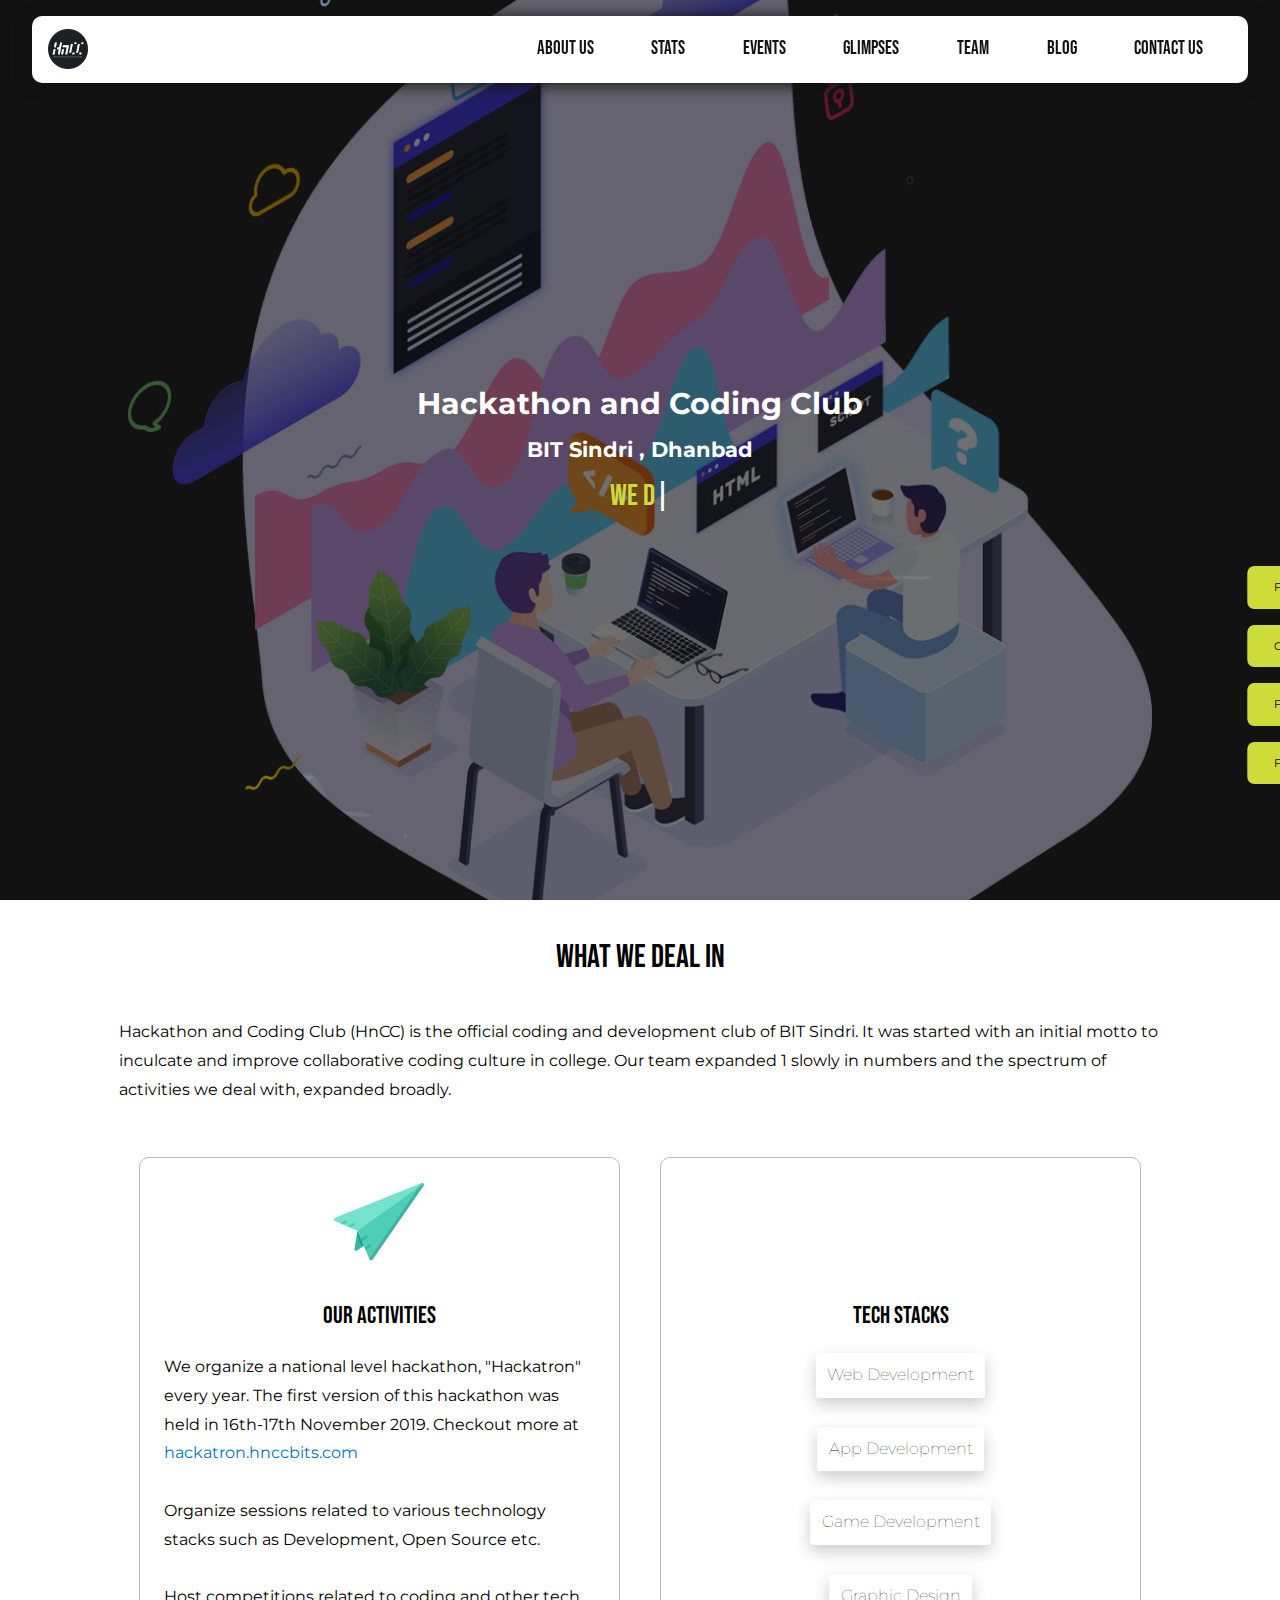
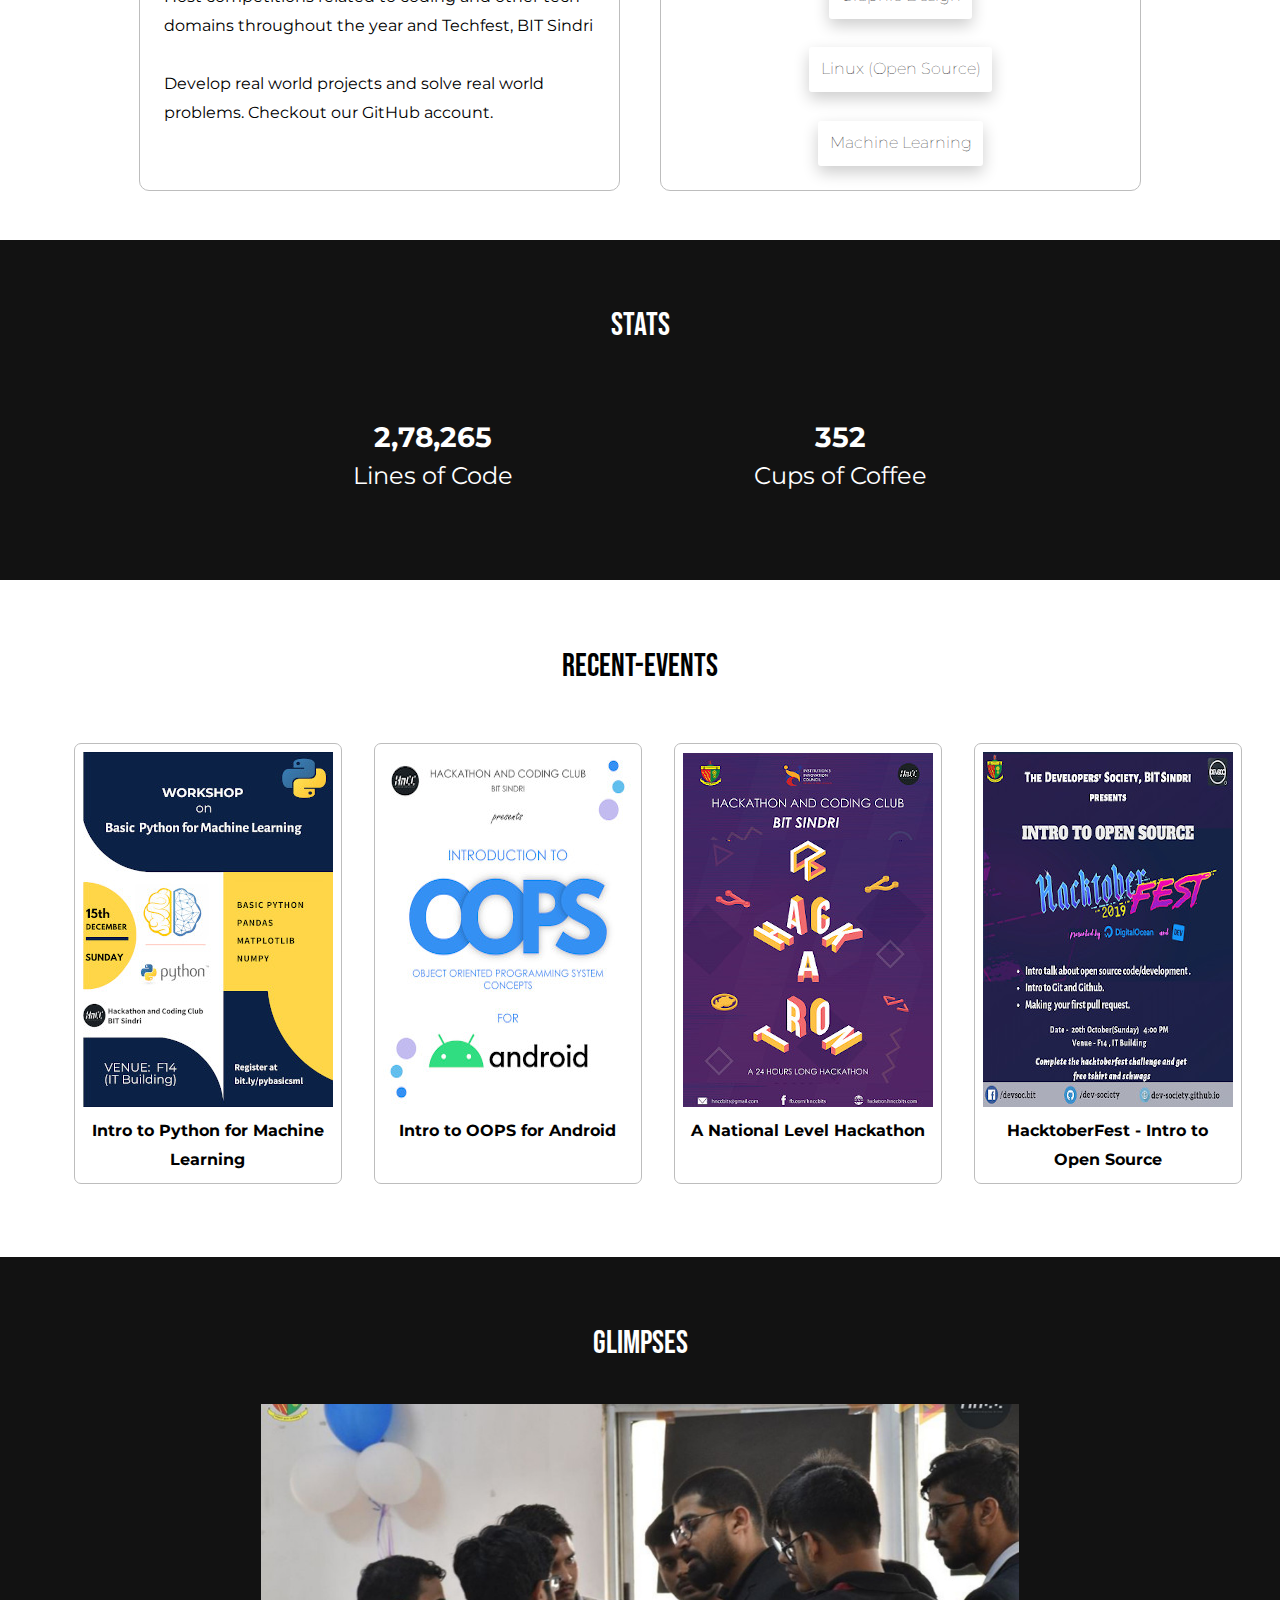
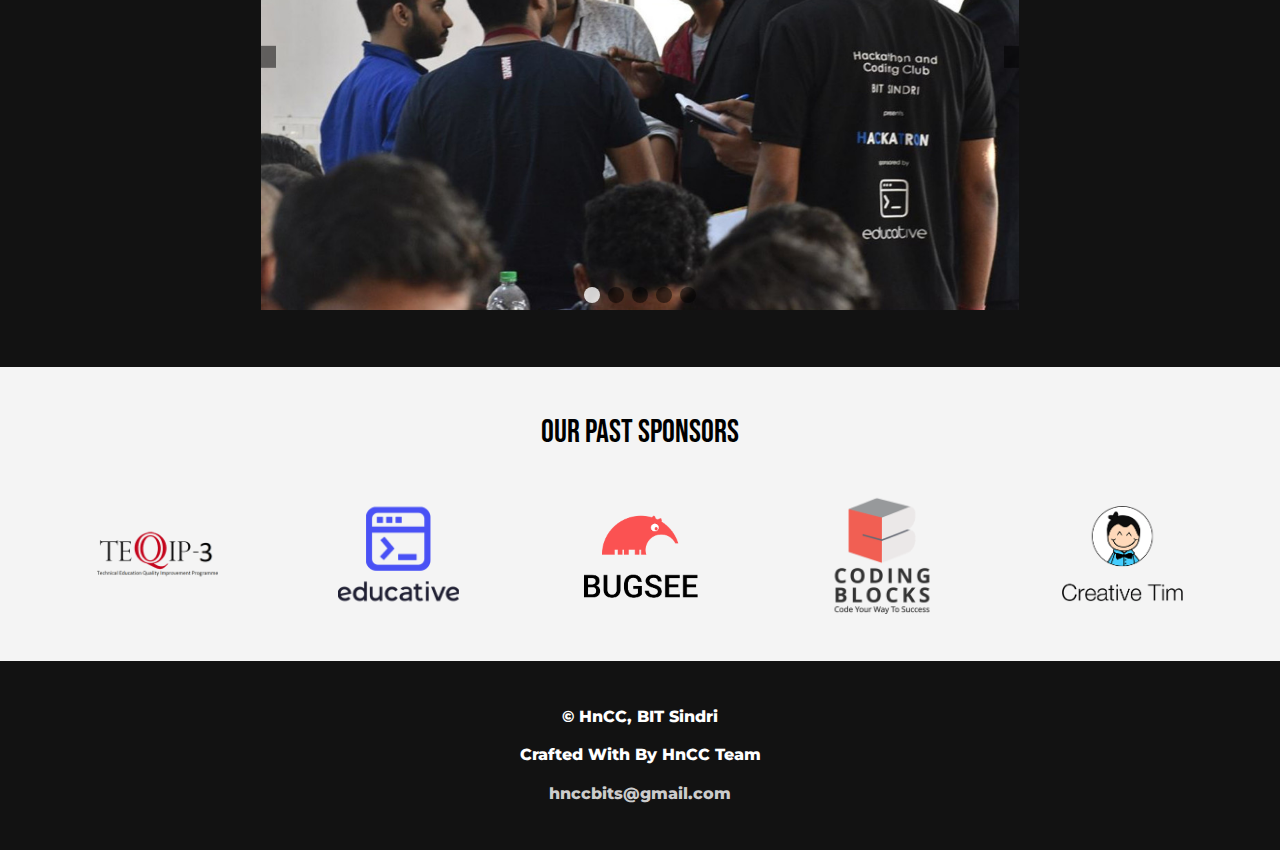
<file: index.html>
<!DOCTYPE html>
<html lang="en">
    <head>
        <meta charset="UTF-8" />
        <meta name="viewport" content="width=device-width, initial-scale=1.0" />
        <title>HnCC | BIT Sindri</title>
        <link
            rel="stylesheet"
            href="https://cdnjs.cloudflare.com/ajax/libs/font-awesome/5.13.0/css/all.min.css"
            integrity="sha256-h20CPZ0QyXlBuAw7A+KluUYx/3pK+c7lYEpqLTlxjYQ="
            crossorigin="anonymous"
        />
        <link
            href="https://fonts.googleapis.com/css?family=Bebas+Neue|Montserrat|Raleway&display=swap"
            rel="stylesheet"
        />
        <link rel="stylesheet" href="./css/style.css" />
        <link
            rel="stylesheet"
            media="screen and (max-width:756px)"
            href="./css/mobile.css"
        />
        <link
            rel="icon"
            type="image/png"
            href="./img/organizing-logo2-comp-new.png"
        />
    </head>

    <section id="social-media">
        <div class="social">
            <a href="https://www.facebook.com/hnccbits/" target="_blank">
                <i class="fab fa-facebook-f"></i> Follow us on Facebook
            </a>
        </div>
        <div class="social">
            <a href="https://www.github.com/hnccbits" target="_blank">
                <i class="fab fa-github"></i> Checkout our projects
            </a>
        </div>
        <div class="social">
            <a href="https://www.linkedin.com/company/hnccbits" target="_blank">
                <i class="fab fa-linkedin-in"></i> Find us on Linkedin
            </a>
        </div>
        <div class="social">
            <a href="https://www.instagram.com/hnccbits" target="_blank">
                <i class="fab fa-instagram"></i> Follow us on Instagram
            </a>
        </div>
    </section>
    <body>
        <header id="header">
            <nav class="navbar head-font">
                <div class="ham-container">
                    <img
                        data-scroll="showcase"
                        src="./img/organizing-logo2-comp-new.png"
                        alt=""
                        class="logo-img scroll"
                    />
                    <div class="hamburger" id="hamburger">
                        <div class="ham-mid"></div>
                        <div class="ham-mid"></div>
                        <div class="ham-mid"></div>
                    </div>
                </div>
                <ul id="navlist">
                    <li>
                        <a class="scroll" data-scroll="about-us">ABOUT US</a>
                    </li>
                    <li><a class="scroll" data-scroll="stats">STATS</a></li>
                    <li>
                        <a class="scroll" data-scroll="recent-events">EVENTS</a>
                    </li>
                    <li>
                        <a class="scroll" data-scroll="gallery">GLIMPSES</a>
                    </li>
                    <li><a>TEAM</a></li>
                    <li>
                        <a href="https://blog.hnccbits.com" target="_blank"
                            >BLOG</a
                        >
                    </li>
                    <li>
                        <a class="scroll" data-scroll="footer">CONTACT US</a>
                    </li>
                </ul>
            </nav>
        </header>
        <section id="showcase">
            <h1>Hackathon and Coding Club</h1>
            <h3>BIT Sindri , Dhanbad</h3>
            <p
                class="txt-rotate head-font"
                data-period="1200"
                data-rotate='[ "We Design.", "We Develop.", "We Think.", "We Solve Problems.", "We Organize." ]'
            >
                WE DESIGN
            </p>
            <!-- <img id="showcase-img" src="./img/about.png" alt=""> -->
            <i
                class="fas fa-chevron-down angle scroll"
                data-scroll="about-us"
            ></i>
        </section>

        <section id="about-us">
            <div class="container p-2">
                <h2 class="section-head-font">
                    What we deal in
                </h2>
                <p>
                    Hackathon and Coding Club (HnCC) is the official coding and
                    development club of BIT Sindri. It was started with an
                    initial motto to inculcate and improve collaborative coding
                    culture in college. Our team expanded 1 slowly in numbers
                    and the spectrum of activities we deal with, expanded
                    broadly.
                </p>
                <div class="cards">
                    <div class="card about-card">
                        <img
                            class="top"
                            src="./img/paper-plane-new.jpg"
                            alt="paper plane"
                        />
                        <h3>Our Activities</h3>
                        <p>
                            We organize a national level hackathon, "Hackatron"
                            every year. The first version of this hackathon was
                            held in 16th-17th November 2019. Checkout more at
                            <a class="link" href="http://hackatron.hnccbits.com"
                                >hackatron.hnccbits.com</a
                            >
                        </p>
                        <br />
                        <p>
                            Organize sessions related to various technology
                            stacks such as Development, Open Source etc.
                        </p>
                        <br />
                        <p>
                            Host competitions related to coding and other tech
                            domains throughout the year and Techfest, BIT Sindri
                        </p>
                        <br />
                        <p>
                            Develop real world projects and solve real world
                            problems. Checkout our GitHub account.
                        </p>
                    </div>
                    <div class="card about-card">
                        <i class="fas fa-code top"></i>
                        <h3>Tech Stacks</h3>
                        <ul class="card-content">
                            <li>
                                <i class="fab fa-codepen"></i> Web Development
                            </li>
                            <br />
                            <li>
                                <i class="fab fa-android"></i> App Development
                            </li>
                            <br />
                            <li>
                                <i class="fas fa-gamepad"></i> Game Development
                            </li>
                            <br />
                            <li>
                                <i class="fas fa-pen-alt"></i> Graphic Design
                            </li>
                            <br />
                            <li>
                                <i class="fab fa-linux"></i> Linux (Open Source)
                            </li>
                            <br />
                            <li>
                                <i class="fab fa-python"></i> Machine Learning
                            </li>
                        </ul>
                    </div>
                </div>
            </div>
        </section>
        <section id="stats" class="bg-dark p-3">
            <div class="container">
                <h2 class="section-head-font">Stats</h2>
                <div class="cards">
                    <div class="stat text-centered py-2">
                        <i class="fas fa-code"></i>
                        <h3>2,78,265</h3>
                        <p>Lines of Code</p>
                    </div>
                    <div class="stat text-centered py-2">
                        <i class="fas fa-coffee"></i>
                        <h3>352</h3>
                        <p>Cups of Coffee</p>
                    </div>
                </div>
            </div>
        </section>
        <section id="recent-events" class="p-3">
            <div class="container">
                <h2 class="section-head-font">Recent-Events</h2>
                <div class="cards">
                    <div class="recent-card">
                        <img src="./img/postor-1.jpg" alt="Python" />
                        <h4>Intro to Python for Machine Learning</h4>
                    </div>
                    <div class="recent-card">
                        <img src="./img/postor-2.jpg" alt="Python" />
                        <h4>Intro to OOPS for Android</h4>
                    </div>
                    <div class="recent-card">
                        <img src="./img/postor-3.jpg" alt="Python" />
                        <h4>A National Level Hackathon</h4>
                    </div>
                    <div class="recent-card">
                        <img src="./img/postor-4.jpg" alt="Python" />
                        <h4>HacktoberFest - Intro to Open Source</h4>
                    </div>
                </div>
            </div>
        </section>
        <section class="bg-dark py-3" id="gallery">
            <div class="container">
                <h2 class="section-head-font">
                    Glimpses
                </h2>
                <div class="gallery-container">
                    <i class="fas fa-chevron-left left" id="left"></i>
                    <i class="fas fa-chevron-right fa-3x right" id="right"></i>
                    <div class="images">
                        <img
                            src="./img/gallery1-new.jpg"
                            alt=""
                            class="visible"
                        />
                        <img src="./img/gallery2-new.jpg" alt="" />
                        <img src="./img/gallery3-new.jpg" alt="" />
                        <img src="./img/gallery4-new.jpg" alt="" />
                        <!-- <img
                            src="./img/gallery5-new.jpg"
                            alt=""
                        /> -->
                        <img src="./img/gallery6-new.jpg" alt="" />
                    </div>
                </div>
            </div>
        </section>
        <section id="sponsors" class="p-3">
            <h2 class="section-head-font">Our Past Sponsors</h2>
            <div class="logos">
                <div class="splogo">
                    <img
                        src="./img/teqip-new.png"
                        alt="TEQIP-3"
                        class="splogo"
                    />
                </div>
                <div class="splogo">
                    <img
                        src="./img/educative-new.png"
                        alt="Educative.io"
                        class="splogo"
                    />
                </div>
                <div class="splogo">
                    <img
                        src="./img/bugsee-new.png"
                        alt="Bugsee"
                        class="splogo"
                    />
                </div>
                <div class="splogo">
                    <img
                        src="./img/coding-blocks-new.png"
                        alt="Coding Blocks"
                        class="splogo"
                    />
                </div>
                <div class="splogo">
                    <img
                        src="./img/creative-tim-new.png"
                        alt="Creative Tim"
                        class="splogo"
                    />
                </div>
            </div>
        </section>
        <footer id="footer" class="bg-dark p-3 text-centered">
            <p>&copy; HnCC, BIT Sindri</p>
            <p>Crafted With <i class="fas fa-heart red"></i> By HnCC Team</p>
            <p>
                <a href="https://goo.gl/maps/qeEcQMWBvRuAgUNJ6"
                    ><i class="fas fa-map-marked-alt fa-2x"></i
                ></a>
            </p>
            <p><a href="mailto:hnccbits@gmail.com">hnccbits@gmail.com</a></p>
        </footer>
        <script src="./js/main.js"></script>
    </body>
</html>
</file>
<file: css/style.css>
:root {
    --light-gray: #bdbdbd;
    --dark-gray: #121212;
    --mid-gray: #666666;
    --green-gray: #607d8b;
    --lime: #cddc39;
}

.logo-img {
    width: 40px;
}

* {
    padding: 0;
    margin: 0;
    box-sizing: border-box;
}

a {
    text-decoration: none;
    color: #000;
}

.head-font {
    font-weight: lighter;
    font-family: "Bebas Neue", cursive;
}

.section-head-font {
    font-weight: lighter;
    font-family: "Bebas Neue", cursive;
    font-size: 2rem;
    text-align: center;
    margin-bottom: 2rem;
}

.text-centered {
    text-align: center;
}

.container {
    max-width: 1100px;
    margin: auto;
    padding: 1.3rem;
}

.py-1 {
    padding: 1rem 0rem;
}

.py-2 {
    padding: 1.8rem 0rem;
}

.py-3 {
    padding: 2.3rem;
}

.p-1 {
    padding: 1rem;
}

.p-2 {
    padding: 1.8rem;
}

.p-3 {
    padding: 2.3rem;
}

.link {
    color: #0277bd;
}

.bg-dark {
    background: var(--dark-gray);
    color: #fff;
}
.red {
    color: #a83f39;
}

body {
    font-family: "Montserrat", sans-serif;
    line-height: 1.8;
}

#social-media {
    position: fixed;
    top: 75vh;
    right: 0;
    transform: translateY(-50%);
}

#social-media .social a {
    background: var(--lime);
    display: flex;
    align-items: center;
    margin: 1rem 0;
    padding: 0.7rem;
    transform: translateX(80%);
    border-radius: 7px;
    font-size: 0.7rem;
    transition: transform 0.7s ease;
}

#social-media .social a:hover {
    transform: translateX(-0.3rem);
}

#social-media .social a i {
    margin-right: 1rem;
    font-size: 1.5rem;
}

#header {
    position: fixed;
    width: 100%;
    z-index: 3;
}

.navbar {
    display: flex;
    justify-content: space-between;
    align-items: center;
    text-align: center;
    margin: 1rem 2rem;
    padding: 0rem 1rem;
    border-radius: 10px;
    box-shadow: 0.1em 0.1em 1em var(--dark-gray);
    background: #fff;
    cursor: pointer;
}

.navbar ul {
    display: flex;
    list-style: none;
    font-size: 1.2rem;
}

.navbar ul li a {
    padding: 1rem 1.8rem;
    color: var(--dark-gray);
    display: inline-block;
    transition: all 0.3s ease-in-out;
}

.navbar ul li a:hover {
    background: var(--dark-gray);
    color: #fff;
}

.navbar .ham-container {
    display: flex;
    flex-direction: column;
    justify-content: center;
}

.navbar .hamburger {
    display: none;
}

#showcase {
    background: var(--dark-gray) url("../img/about-dark-compressed.png")
        no-repeat center center/80vw;
    min-height: 100vh;
    color: #fff;
    font-family: "Montserrat", sans-serif;
    display: flex;
    flex-direction: column;
    text-align: center;
    justify-content: center;
    align-items: center;
    padding: 1.3rem;
}

#showcase h1 {
    font-size: 1.9rem;
}

#showcase h3 {
    font-size: 1.3rem;
}

#showcase p::after {
    content: "|";
    color: #fff;
}

#showcase p {
    font-size: 1.9rem;
    color: var(--lime);
}

#showcase .angle {
    position: absolute;
    bottom: 10vh;
    animation: godown 2s ease-in-out infinite;
    font-size: 7rem;
    z-index: 1;
}
@media (max-height: 430px) {
    #showcase .angle {
        bottom: 5vh;
    }
}
@keyframes godown {
    50% {
        bottom: 0vh;
    }
}

#about-us > .container > p {
    font-size: 1rem;
    margin: 2rem 0px;
}

.cards {
    display: flex;
    justify-content: space-evenly;
}

.card {
    padding: 1.5rem;
    border: 1px solid var(--light-gray);
    margin: 20px;
    border-radius: 10px;
    transition: box-shadow 0.4s ease-in;
}

.card:hover {
    box-shadow: 0 1.5em 3em 0 rgba(0, 0, 0, 0.2);
}

.card .top {
    height: 5rem;
    font-size: 5rem;
    text-align: center;
    align-self: center;
}

.card h3 {
    text-align: center;
    margin-top: 2rem;
    margin-bottom: 1rem;
    font-family: "Bebas Neue", cursive;
    font-size: 1.5rem;
    font-weight: lighter;
}

.card ul {
    list-style: none;
    display: flex;
    flex-direction: column;
    align-items: center;
}

.card ul li {
    text-align: center;
    padding: 0.5rem 0.7rem;
    font-weight: lighter;
    border-radius: 3px;
    animation: shake 8.5s infinite;
    width: fit-content;
    box-shadow: 0 0.4em 1em 0 rgba(0, 0, 0, 0.2);
}

#about-us .card {
    flex: 1;
    display: flex;
    flex-direction: column;
}

@keyframes shake {
    0% {
        transform: translate(2px, 1px) rotate(0deg);
    }
    10% {
        transform: translate(-1px, -2px) rotate(-2deg);
    }
    20% {
        transform: translate(-3px, 0px) rotate(3deg);
    }
    30% {
        transform: translate(0px, 2px) rotate(0deg);
    }
    40% {
        transform: translate(1px, -1px) rotate(1deg);
    }
    50% {
        transform: translate(-1px, 2px) rotate(-1deg);
    }
    60% {
        transform: translate(-3px, 1px) rotate(0deg);
    }
    70% {
        transform: translate(2px, 1px) rotate(-2deg);
    }
    80% {
        transform: translate(-1px, -1px) rotate(4deg);
    }
    90% {
        transform: translate(2px, 2px) rotate(0deg);
    }
    100% {
        transform: translate(1px, -2px) rotate(-1deg);
    }
}

#stats .stat i {
    margin-bottom: 0.8rem;
    font-size: 2.5rem;
}

#stats .stat {
    font-size: 1.5rem;
    line-height: 1.5;
}
#recent-events .cards {
    display: grid;
    grid-template-columns: repeat(4, 1fr);
    justify-items: center;
    align-items: stretch;
}
@media (max-width: 1200px) {
    #recent-events .cards {
        grid-template-columns: repeat(2, 1fr);
    }
}
#recent-events .recent-card {
    text-align: center;
    margin: 1rem;
    border: 1px solid var(--light-gray);
    border-radius: 7px;
    transition: box-shadow 0.4s ease-in;
    padding: 0.5rem;
    width: max-content;
}
#recent-events .container {
    max-width: 1300px;
}

#recent-events .recent-card img {
    width: 250px;
    height: 355px;
}

#recent-events .recent-card h4 {
    padding: 0rem 0.2rem;
    display: block;
    max-width: 250px;
}

#recent-events .recent-card:hover {
    box-shadow: 0 1.5em 3em 0 rgba(0, 0, 0, 0.2);
}
#gallery .gallery-container {
    position: relative;
    overflow: hidden;
}
#gallery .gallery-container img {
    width: 100%;
    position: absolute;
    opacity: 0;
    z-index: -1;
    animation: opfade 2s cubic-bezier(0.165, 0.84, 0.44, 1);
    display: none;
}
#gallery .gallery-container .visible {
    position: static;
    display: block;
    opacity: 1;
}
@keyframes opfade {
    from {
        opacity: 0;
    }
    to {
        opacity: 1;
    }
}
#gallery .container {
    max-width: 800px;
}
#gallery .gallery-container i {
    position: absolute;
    z-index: 2;
    top: 50%;
    background: rgba(0, 0, 0, 0.5);
    padding: 0.7rem;
    font-size: 3rem;
    align-items: center;
    justify-content: center;
    display: flex;
}
#gallery .gallery-container i.left {
    left: 0rem;
    transform: translate(-7px, -50%);
}
#gallery .gallery-container i.right {
    right: 0rem;
    transform: translate(7px, -50%);
}
#gallery .gallery-container .dots {
    position: absolute;
    top: 100%;
    left: 50%;
    transform: translate(-50%, -100%);
    display: flex;
}
#gallery .gallery-container .dots .dot {
    width: 1rem;
    height: 1rem;
    background: rgba(0, 0, 0, 0.5);
    z-index: 2;
    margin: 7px 4px;
    border-radius: 50%;
    transition: backgroung 0s;
}
#gallery .gallery-container .dots .highlighted {
    background: rgba(255, 255, 255, 0.8);
    transition: background 0.3s ease-in;
}

#sponsors {
    background: #f4f4f4;
}

.logos {
    display: flex;
    text-align: center;
    align-items: center;
    justify-content: center;
}

.logos .splogo {
    flex: 1;
    width: 50%;
}

#footer {
    line-height: 2.4;
}
#footer p {
    font-weight: 800;
}
#footer p a {
    color: #ccc;
    transition: color 0.3s ease-in-out;
    font-weight: 800;
}
#footer p a:hover {
    color: var(--lime);
}
</file>
<file: css/mobile.css>
#social-media .social a {
    margin: 0.5rem 0;
    padding: 0.5rem;
    border-radius: 5px;
    font-size: 0.6rem;
    transform: translateX(82%);
}
#social-media .social a i {
    margin-right: 0.5rem;
    font-size: 1rem;
}
.navbar {
    display: block;
    text-align: left;
    transition: height 1s ease-in;
    z-index: 8;
    margin: 1rem;
}

.navbar ul {
    text-align: center;
    max-height: 0;
    display: block;
    transition: max-height 0.3s ease-in-out;
    overflow: hidden;
}

.navbar ul li a {
    padding: 0.2rem;
    display: block;
}

.navbar ul li:last-child {
    margin-bottom: 1rem;
}

.navbar .ham-container {
    display: flex;
    justify-content: space-between;
    padding: 0.5rem;
    align-items: center;
    flex-direction: row;
}

.ham-container .hamburger {
    border: 1px solid var(--mid-gray);
    width: 40px;
    height: 40px;
    border-radius: 5px;
    display: flex;
    flex-direction: column;
    justify-content: space-around;
    align-items: center;
    padding: 5px 3px;
}

.hamburger .ham-mid {
    border: 1px solid var(--mid-gray);
    width: 65%;
}

.cards {
    display: block;
}

#showcase {
    background-size: 95vw;
}

#recent-events .cards {
    display: block;
}
#recent-events .recent-card {
    margin: 1.3rem auto;
}
#gallery .gallery-container i {
    font-size: 1rem;
    padding: 0.5rem;
}
#gallery .gallery-container i.left {
    left: 0rem;
    transform: translate(-3px, -50%);
}
#gallery .gallery-container i.right {
    right: 0rem;
    transform: translate(3px, -50%);
}
#gallery .gallery-container .dots .dot {
    width: 0.8rem;
    height: 0.8rem;
    margin: 5px;
}
.logos {
    display: block;
}

.logos .splogo {
    margin: 0.1rem auto;
    width: 150px;
}
</file>
